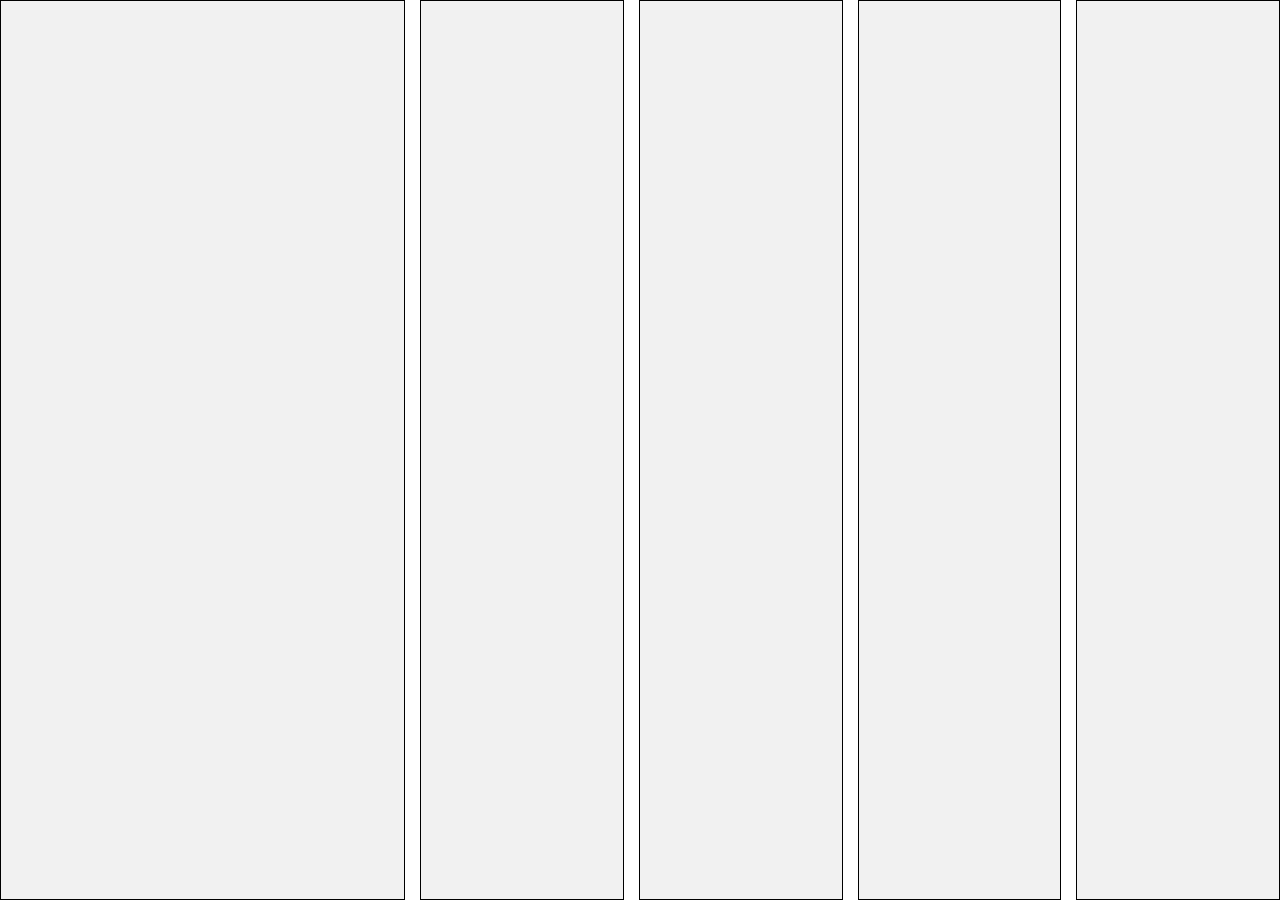
<file: SCSS/index.html>
<!DOCTYPE html>
<html lang="en">
<head>
    <meta charset="UTF-8">
    <meta name="viewport" content="width=device-width, initial-scale=1.0">
    <title>Document</title>
    <link rel="stylesheet" href="style.css">
</head>
<body>
   <main>
       <section>

       </section>
       <section>

       </section>
       <section>
        
       </section>
       <section></section>
       <section></section>
    </main>
</body>
</html>
</file>
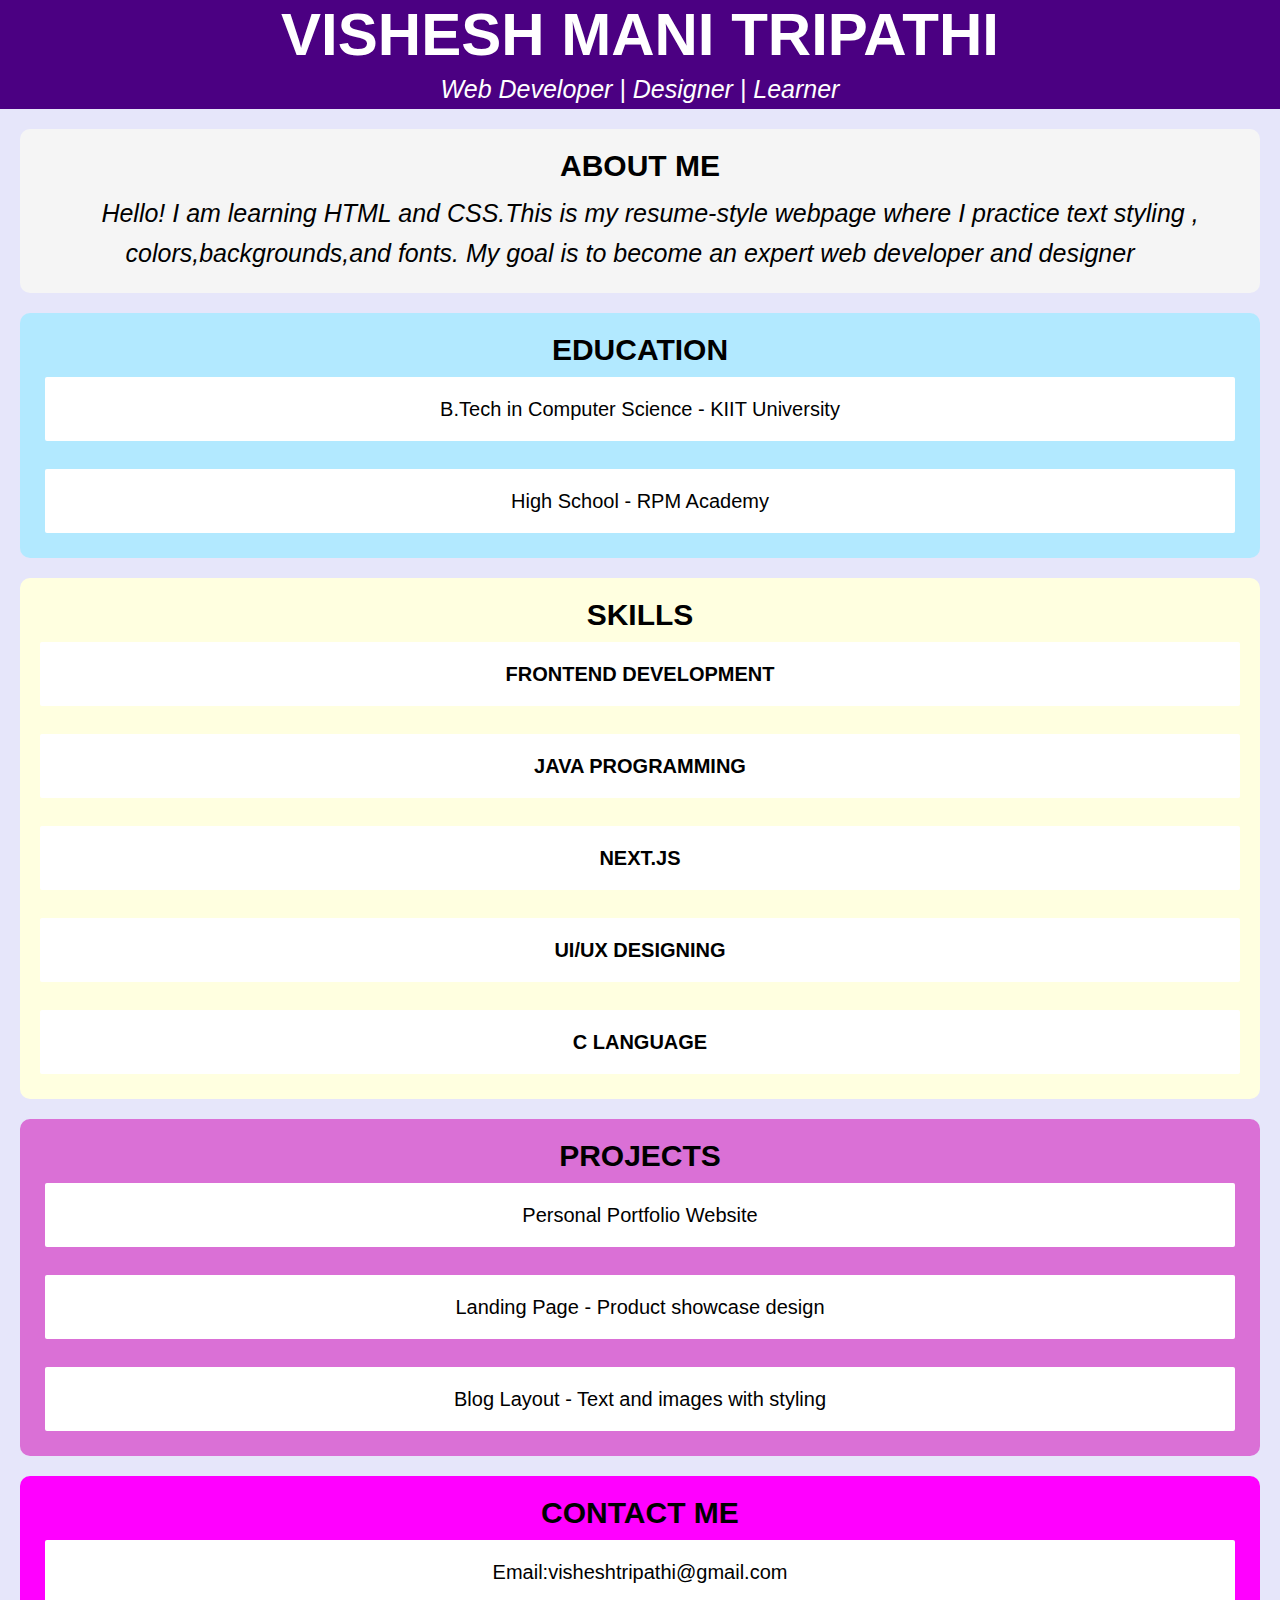
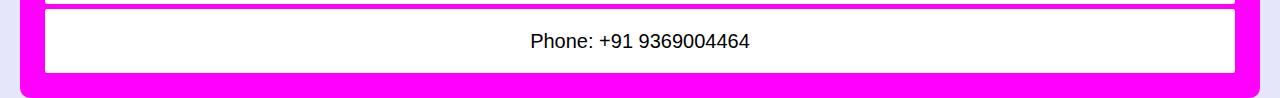
<file: Task 1 (Day 10)/index.html>
<!DOCTYPE html>
<html lang="en">
<head>
    <meta charset="UTF-8">
    <meta name="viewport" content="width=device-width, initial-scale=1.0">
    <title>My Resume Website</title>
    <link rel="stylesheet" href="style.css">
</head>
<body>
   <div class="header"> <h1>VISHESH MANI TRIPATHI </h1>
    <p2>Web Developer | Designer | Learner</p2> </div>
   <div class="about-me"> <h2>ABOUT ME</h2>
    <p2>Hello! I am learning HTML and CSS.This is my resume-style webpage where I practice text styling , colors,backgrounds,and fonts. My goal is to become an expert web developer and designer</p2> </div>
    <div class="education"> <h2>EDUCATION</h2>
    <p>B.Tech in Computer Science - KIIT University </p><br>
    <p>High School - RPM Academy</p> </div>
    <div class="skills"><h2>SKILLS</h2>
        <p1>FRONTEND DEVELOPMENT</p1><br>
        <p1>JAVA PROGRAMMING</p1><br>
        <p1>NEXT.JS</p1><br>
        <p1>UI/UX DESIGNING</p1><br>
        <p1>C LANGUAGE</p1></div>
    <div class="projects"><h2>PROJECTS</h2>
        <p>Personal Portfolio Website</p><br>
        <p>Landing Page - Product showcase design</p><br>
        <p>Blog Layout - Text and images with styling</p></div>
    <div class="contact"><h2>CONTACT ME</h2>
    <p>Email:visheshtripathi@gmail.com</p>
    <p>Phone: +91 9369004464</p></div>
</body>
</html>
</file>
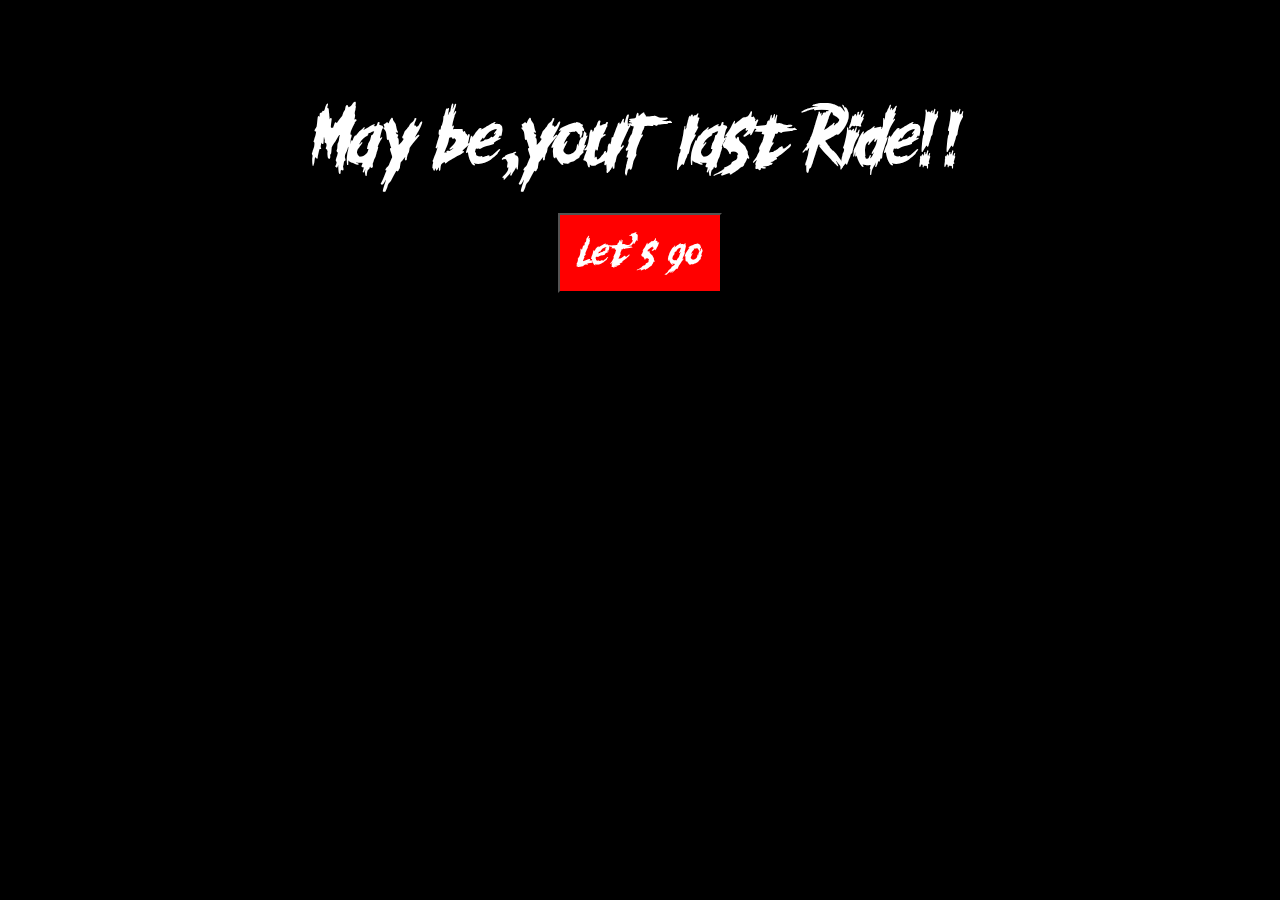
<file: Task 2 (Day 11)/index.html>
<!DOCTYPE html>
<html lang="en">
<head>
    <meta charset="UTF-8">
    <meta name="viewport" content="width=device-width, initial-scale=1.0">
    <link rel="stylesheet" href="style.css">
    <title>Document</title>

</head>
<body>
    <div id="main">
    
         <h1>May be,your last Ride!!</h1><br>
    
        <button>Let's go</button><br>
    </div>
</body>
</html>
</file>
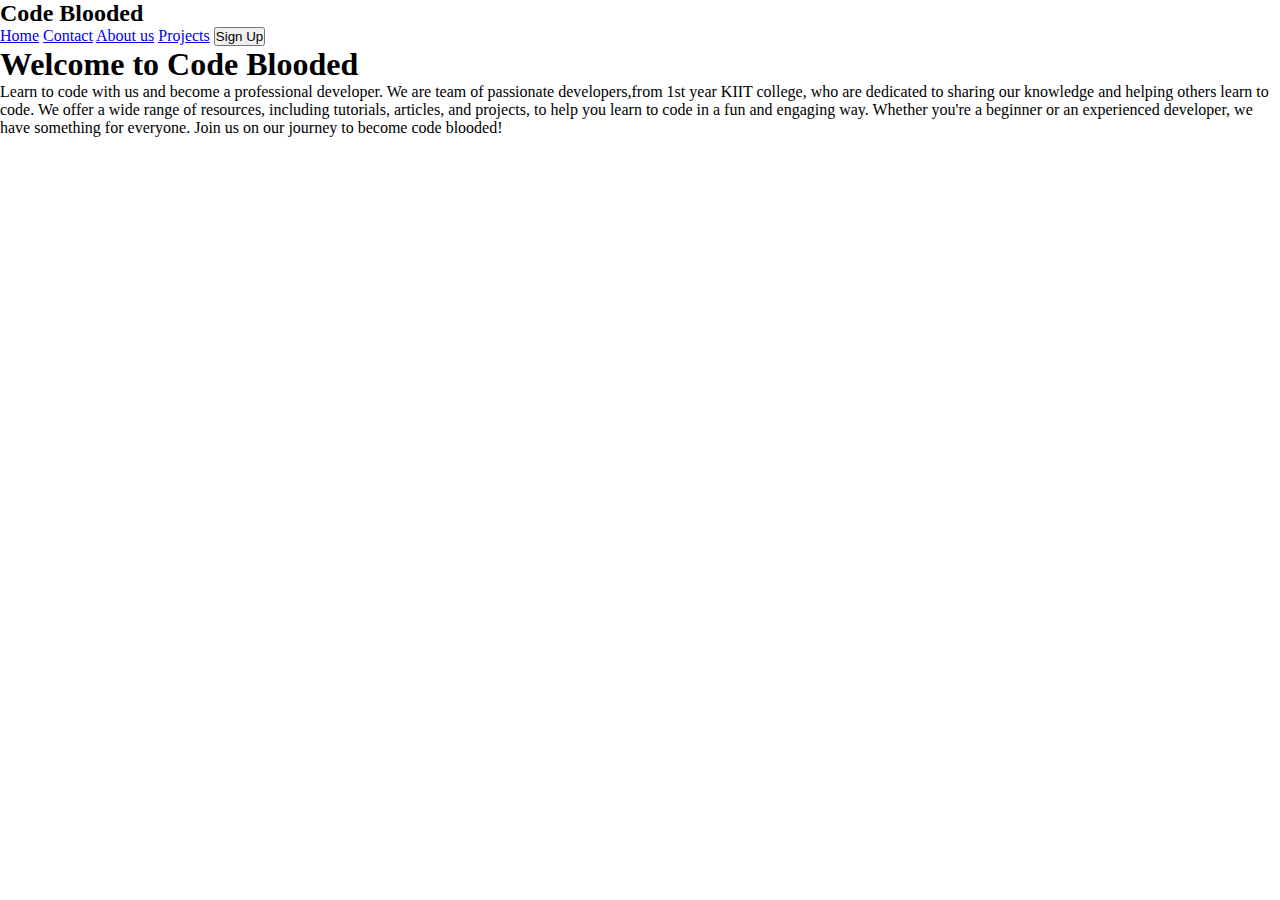
<file: HTML,SCSS & CSS/Task  8 (Day 18)/index.html>
<!DOCTYPE html>
<html lang="en">
<head>
    <meta charset="UTF-8">
    <meta name="viewport" content="width=device-width, initial-scale=1.0">
    <title>Document</title>
    <link rel="stylesheet" href="style.css"> 
</head>
<body>
    <main>
        <header> 
            <h2>Code Blooded</h2>
            <a href="#">Home</a>
            <a href="#">Contact</a>
            <a href="#">About us</a>
            <a href="#">Projects</a>
            
            <button>Sign Up</button>
        </header>
        <section> 
            <h1>Welcome to Code Blooded </h1>
            <p>Learn to code with us and become a professional developer.
            We are team of passionate developers,from 1st year KIIT college, who are dedicated to sharing our knowledge and helping others learn to code.
            We offer a wide range of resources, including tutorials, articles, and projects, to help you learn to code in a fun and engaging way.
            Whether you're a beginner or an experienced developer, we have something for everyone. Join us on our journey to become code blooded!
            </p>
        
        </section>
        <div id="div1"></div>
        <div id="div2"></div>
        <div id="div3"></div>
        <div id="div4"></div>
       
    </main>
</body>
</html>
</file>
<file: SCSS/style.css>
* {
  margin: 0;
  padding: 0;
  box-sizing: border-box;
}

html, body {
  height: 100%;
  width: 100%;
}

main {
  height: 100%;
  width: 100%;
  display: flex;
  gap: 15px;
}
main section {
  height: 100%;
  flex-grow: 1;
  background-color: #f1f1f1;
  border: 1px solid black;
  transition: all 0.7s cubic-bezier(0.19, 1, 0.22, 1);
  cursor: pointer;
}
main section:hover {
  flex-grow: 2;
}
main section:nth-child(1) {
  background-image: url("https://i.pinimg.com/1200x/89/49/bf/8949bfca9730071e33106b934a41f914.jpg");
  background-size: cover;
}
main section:nth-child(2) {
  background-image: url("https://i.pinimg.com/1200x/44/30/9d/44309d70e2174a7e16525a3f395721be.jpg");
  background-size: cover;
}
main section:nth-child(3) {
  background-image: url("https://i.pinimg.com/1200x/21/50/05/215005094bf1b7b91a7bc493703221d8.jpg");
  background-size: cover;
}
main section:nth-child(4) {
  background-image: url("https://i.pinimg.com/736x/64/fb/87/64fb870688d6806f85bdfe32d370fcbc.jpg");
  background-size: cover;
}
main section:nth-child(5) {
  background-image: url("https://i.pinimg.com/736x/81/ef/49/81ef492e36a0c8b75bb0a6514a89796c.jpg");
  background-size: cover;
}/*# sourceMappingURL=style.css.map */
</file>
<file: Task 1 (Day 10)/style.css>
* {
    margin: 0;
    padding: 0;
    box-sizing: border-box;
}

html, body {
    height: 100%;
    font-family: Arial, sans-serif;
    background-color: lavender;
}
.header { 
    color:white; 
    background-color: indigo;
    box-sizing: content-box;
    font-size: 30px; 
    text-align: center;
}
p2 {
    font-size: 25px;
    margin: 20px;
    line-height: 1.6;
    font-style: italic;;
}
.about-me {
    box-sizing: content-box;
    margin: 20px;
    padding: 20px;
    background-color: whitesmoke;
    border-radius: 10px;
    text-align: center;
}
.education {
    box-sizing: content-box;
    margin: 20px;
    padding: 20px;
    background-color: rgb(178, 233, 255);
    border-radius: 10px;
    text-align: center;
}
.skills {
    box-sizing: content-box;
    margin: 20px;
    padding: 20px;
    background-color:lightyellow;
    border-radius: 10px;
    text-align: center;
}
.projects {
    box-sizing: content-box;
    margin: 20px;
    padding: 20px;
    background-color: orchid;
    border-radius: 10px;
    text-align: center;
}
.contact {
    box-sizing: content-box;
    margin: 20px;
    padding: 20px;
    background-color: fuchsia;
    border-radius: 10px;
    text-align: center;
}
h2 {
    color: black;
    margin-bottom: 10px;
    font-size: 30px;
}
p {
    font-size: 20px;
    margin: 5px;
    line-height: 3;
    box-sizing: content-box;
    background-color: white;
    padding: 2px;
    border-radius: 2px;
    text-align: center;
}
   
p1 {
    display: block;
    font-size: 20px;
    font-weight: bold;
    margin: 5px auto;
    line-height: 3;
    box-sizing: content-box;
    background-color: white;
    padding: 2px;
    border-radius: 2px;
    text-align: center;
}
</file>
<file: Task 2 (Day 11)/style.css>
@font-face {
    font-family: 'Horror';
    src: url('./Darkmode\ demo-Regular.ttf') format('truetype');
}


*{
    margin: 0;
    padding: 0;
    box-sizing: border-box;
}

html, body{
    height: 100%;
    width: 100%;
}

#main{
    height: 100vh;
    width: 100vw;
    background-color: black;
    background-image: url(https://images.unsplash.com/photo-1552176625-e47ff529b595?q=80&w=1169&auto=format&fit=crop&ixlib=rb-4.1.0&ixid=M3wxMjA3fDB8MHxwaG90by1wYWdlfHx8fGVufDB8fHx8fA%3D%3D);
    background-size: cover;
    text-align: center;

}
h1{
    font-family: 'Horror', sans-serif;
    color: white;
    font-size: 100px;
    font-weight: normal;
    text-align: center;
    padding-top: 85px;
}
button{
    padding-left: 20px;
    padding-right: 20px;
    padding-top: 10px;
    padding-bottom: 10px;
    background-color: red;
    color: white;
    font-size: 50px;
    font-family: 'Horror', sans-serif;
    font-weight: 400;
}
button:hover{
    background-color: darkred;
}
</file>
<file: HTML,SCSS & CSS/Task  8 (Day 18)/style.css>
*{
    margin: 0;
    padding: 0;
}

html, body{
    height: 100%;
    width: 100%;
    background-color: darkaquamarine;
}
</file>
